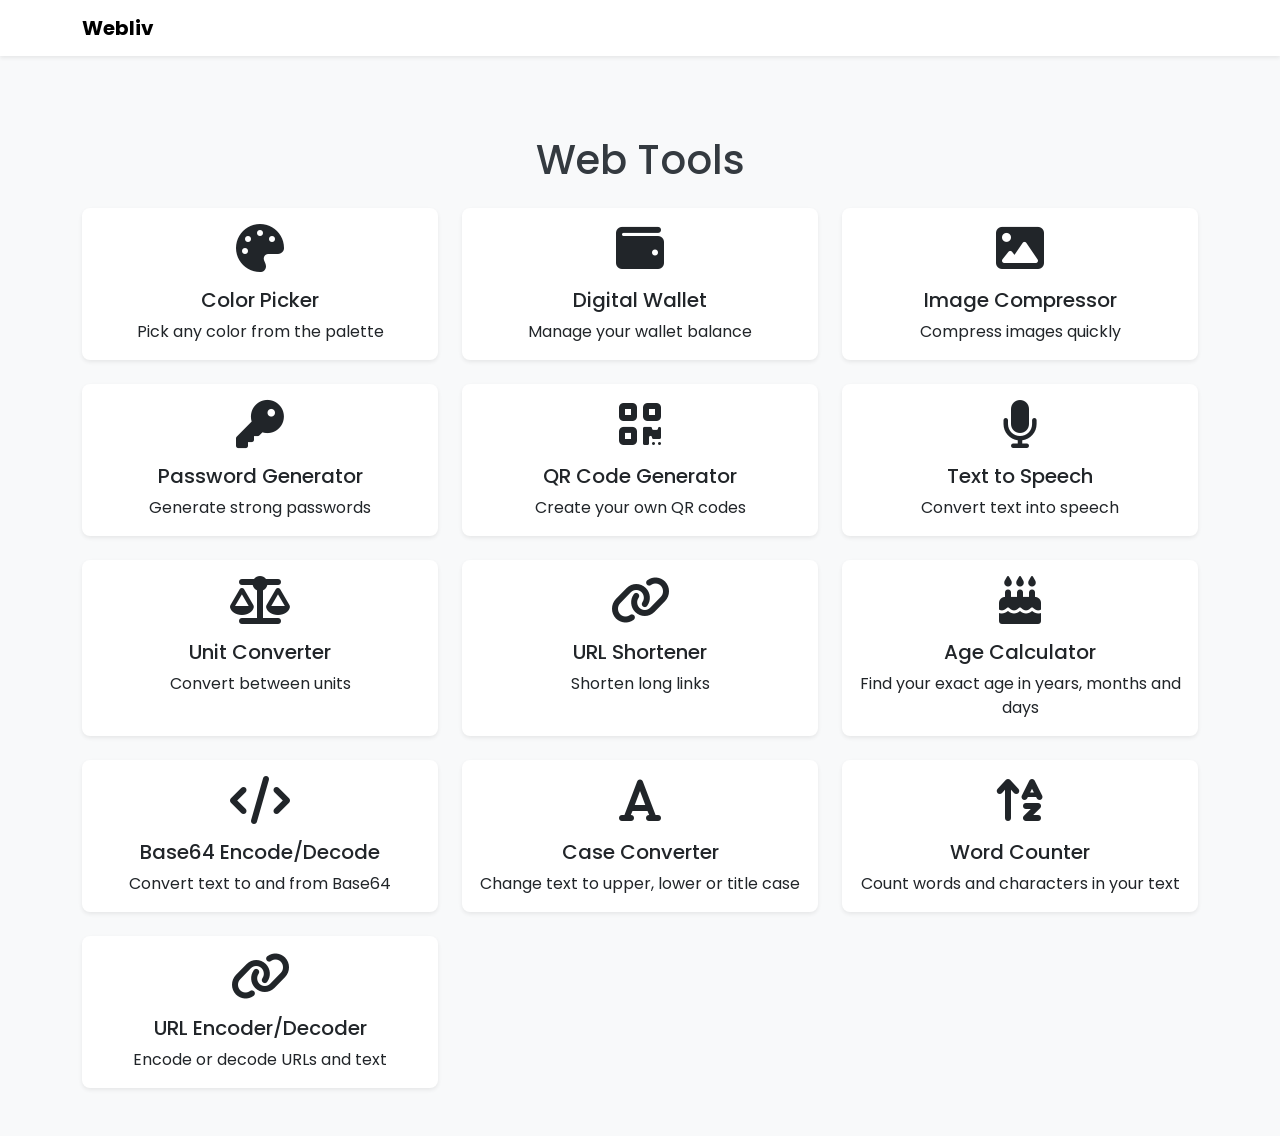
<file: index.html>
<!DOCTYPE html>
<html lang="en">
<head>
  <meta charset="UTF-8">
  <meta name="viewport" content="width=device-width, initial-scale=1.0">
  <title>Webliv</title>
  <link href="https://cdn.jsdelivr.net/npm/bootstrap@5.3.1/dist/css/bootstrap.min.css" rel="stylesheet">
  <link rel="stylesheet" href="https://cdnjs.cloudflare.com/ajax/libs/font-awesome/6.5.0/css/all.min.css">
  <link rel="stylesheet" href="style.css">
</head>
<body>
  <nav class="navbar navbar-expand-lg navbar-light bg-white shadow-sm">
    <div class="container">
      <a class="navbar-brand fw-bold" href="#">Webliv</a>
    </div>
  </nav>
  <div class="container py-5">
    <h1 class="mb-4 text-center">Web Tools</h1>
    <div class="row row-cols-1 row-cols-md-2 row-cols-lg-3 g-4">
      <!-- Card for Color Picker -->
      <div class="col">
        <a href="color-picker.html" class="text-decoration-none text-dark">
          <div class="card h-100">
            <div class="card-body text-center">
              <i class="fa-solid fa-palette fa-3x mb-3"></i>
              <h5 class="card-title">Color Picker</h5>
              <p class="card-text">Pick any color from the palette</p>
            </div>
          </div>
        </a>
      </div>
      <!-- Card for Digital Wallet -->
      <div class="col">
        <a href="digital-wallet.html" class="text-decoration-none text-dark">
          <div class="card h-100">
            <div class="card-body text-center">
              <i class="fa-solid fa-wallet fa-3x mb-3"></i>
              <h5 class="card-title">Digital Wallet</h5>
              <p class="card-text">Manage your wallet balance</p>
            </div>
          </div>
        </a>
      </div>
      <!-- Card for Image Compressor -->
      <div class="col">
        <a href="image-compressor.html" class="text-decoration-none text-dark">
          <div class="card h-100">
            <div class="card-body text-center">
              <i class="fa-solid fa-image fa-3x mb-3"></i>
              <h5 class="card-title">Image Compressor</h5>
              <p class="card-text">Compress images quickly</p>
            </div>
          </div>
        </a>
      </div>
      <!-- Card for Password Generator -->
      <div class="col">
        <a href="password-generator.html" class="text-decoration-none text-dark">
          <div class="card h-100">
            <div class="card-body text-center">
              <i class="fa-solid fa-key fa-3x mb-3"></i>
              <h5 class="card-title">Password Generator</h5>
              <p class="card-text">Generate strong passwords</p>
            </div>
          </div>
        </a>
      </div>
      <!-- Card for QR Code Generator -->
      <div class="col">
        <a href="qr-code-generator.html" class="text-decoration-none text-dark">
          <div class="card h-100">
            <div class="card-body text-center">
              <i class="fa-solid fa-qrcode fa-3x mb-3"></i>
              <h5 class="card-title">QR Code Generator</h5>
              <p class="card-text">Create your own QR codes</p>
            </div>
          </div>
        </a>
      </div>
      <!-- Card for Text to Speech -->
      <div class="col">
        <a href="text-to-speech.html" class="text-decoration-none text-dark">
          <div class="card h-100">
            <div class="card-body text-center">
              <i class="fa-solid fa-microphone fa-3x mb-3"></i>
              <h5 class="card-title">Text to Speech</h5>
              <p class="card-text">Convert text into speech</p>
            </div>
          </div>
        </a>
      </div>
      <!-- Card for Unit Converter -->
      <div class="col">
        <a href="unit-converter.html" class="text-decoration-none text-dark">
          <div class="card h-100">
            <div class="card-body text-center">
              <i class="fa-solid fa-balance-scale fa-3x mb-3"></i>
              <h5 class="card-title">Unit Converter</h5>
              <p class="card-text">Convert between units</p>
            </div>
          </div>
        </a>
      </div>
      <!-- Card for URL Shortener -->
      <div class="col">
        <a href="url-shortener.html" class="text-decoration-none text-dark">
          <div class="card h-100">
            <div class="card-body text-center">
              <i class="fa-solid fa-link fa-3x mb-3"></i>
              <h5 class="card-title">URL Shortener</h5>
              <p class="card-text">Shorten long links</p>
            </div>
          </div>
        </a>
      </div>
  
        <!-- Card for Age Calculator -->
    <div class="col">
      <a href="age-calculator.html" class="text-decoration-none text-dark">
        <div class="card h-100">
          <div class="card-body text-center">
            <i class="fa-solid fa-cake-candles fa-3x mb-3"></i>
            <h5 class="card-title">Age Calculator</h5>
            <p class="card-text">Find your exact age in years, months and days</p>
          </div>
        </div>
      </a>
    </div>
    <!-- Card for Base64 Encoder/Decoder -->
    <div class="col">
      <a href="base64.html" class="text-decoration-none text-dark">
        <div class="card h-100">
          <div class="card-body text-center">
            <i class="fa-solid fa-code fa-3x mb-3"></i>
            <h5 class="card-title">Base64 Encode/Decode</h5>
            <p class="card-text">Convert text to and from Base64</p>
          </div>
        </div>
      </a>
    </div>
    <!-- Card for Case Converter -->
    <div class="col">
      <a href="case-converter.html" class="text-decoration-none text-dark">
        <div class="card h-100">
          <div class="card-body text-center">
            <i class="fa-solid fa-font fa-3x mb-3"></i>
            <h5 class="card-title">Case Converter</h5>
            <p class="card-text">Change text to upper, lower or title case</p>
          </div>
        </div>
      </a>
    </div>
    <!-- Card for Word Counter -->
    <div class="col">
      <a href="word-counter.html" class="text-decoration-none text-dark">
        <div class="card h-100">
          <div class="card-body text-center">
            <i class="fa-solid fa-sort-alpha-up fa-3x mb-3"></i>
            <h5 class="card-title">Word Counter</h5>
            <p class="card-text">Count words and characters in your text</p>
          </div>
        </div>
      </a>
    </div>
    <!-- Card for URL Encoder/Decoder -->
    <div class="col">
      <a href="url-encoder.html" class="text-decoration-none text-dark">
        <div class="card h-100">
          <div class="card-body text-center">
            <i class="fa-solid fa-link fa-3x mb-3"></i>
            <h5 class="card-title">URL Encoder/Decoder</h5>
            <p class="card-text">Encode or decode URLs and text</p>
          </div>
        </div>
      </a>
    </div>
</div>
  </div>
  <script src="https://cdn.jsdelivr.net/npm/bootstrap@5.3.1/dist/js/bootstrap.bundle.min.js"></script>
</body>
</html>
</file>
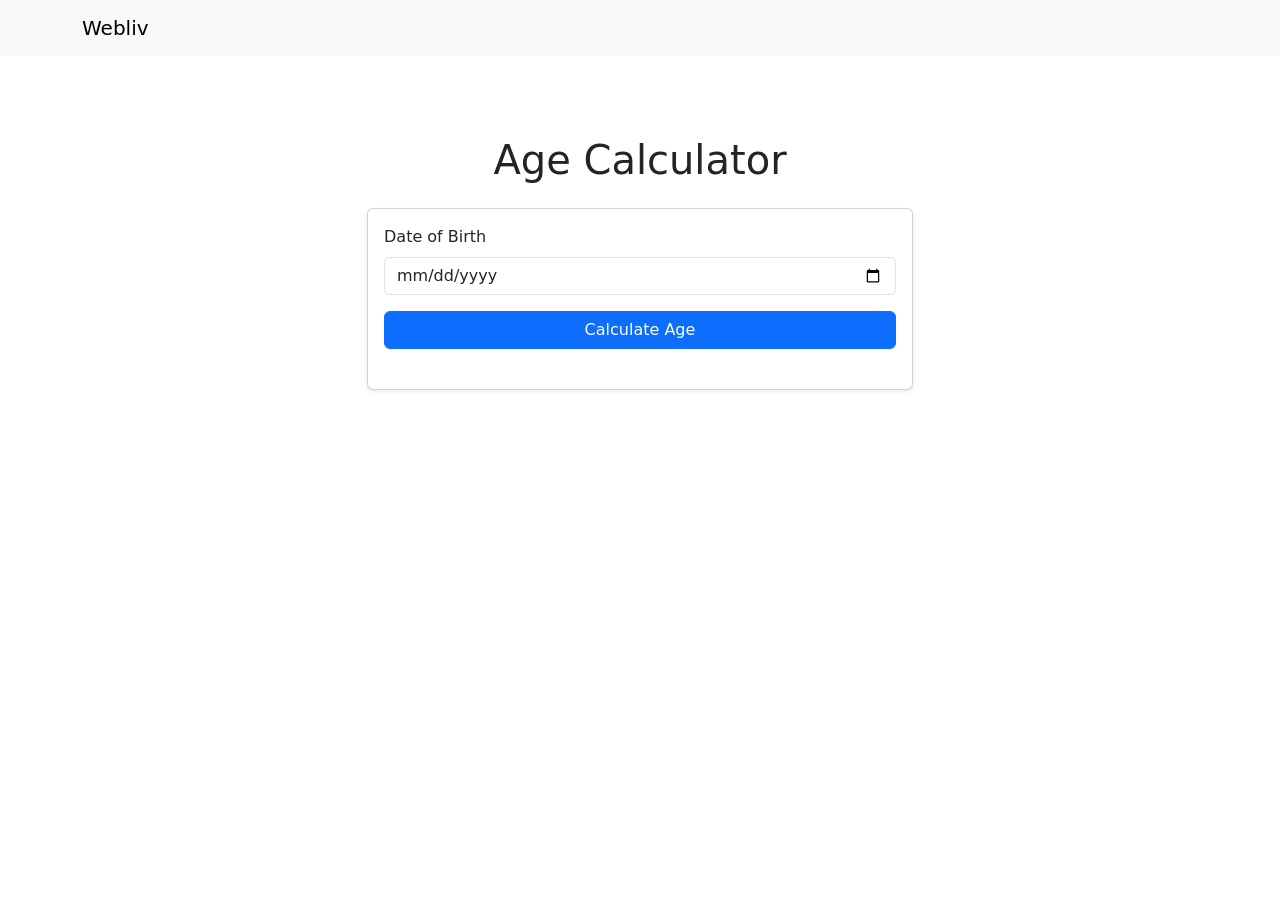
<file: age-calculator.html>
<!DOCTYPE html>
<html lang="en">
<head>
  <meta charset="UTF-8">
  <meta name="viewport" content="width=device-width, initial-scale=1.0">
  <title>Age Calculator</title>
  <link rel="stylesheet" href="style.css">
  <link href="https://cdn.jsdelivr.net/npm/bootstrap@5.3.1/dist/css/bootstrap.min.css" rel="stylesheet">
</head>
<body>
<nav class="navbar navbar-light bg-light">
  <div class="container">
    <a class="navbar-brand" href="index.html">Webliv</a>
  </div>
</nav>
<div class="container py-5">
  <h1 class="text-center mb-4">Age Calculator</h1>
  <div class="row justify-content-center">
    <div class="col-md-6">
      <div class="card shadow-sm">
        <div class="card-body">
          <form id="ageForm">
            <div class="mb-3">
              <label for="birthDate" class="form-label">Date of Birth</label>
              <input type="date" class="form-control" id="birthDate" required>
            </div>
            <button type="submit" class="btn btn-primary w-100">Calculate Age</button>
          </form>
          <div id="ageResult" class="mt-4"></div>
        </div>
      </div>
    </div>
  </div>
</div>
<script src="https://cdn.jsdelivr.net/npm/bootstrap@5.3.1/dist/js/bootstrap.bundle.min.js"></script>
<script>
document.getElementById('ageForm').addEventListener('submit', function(e) {
  e.preventDefault();
  const birthDateValue = document.getElementById('birthDate').value;
  if (!birthDateValue) return;
  const birthDate = new Date(birthDateValue);
  const today = new Date();
  let years = today.getFullYear() - birthDate.getFullYear();
  let months = today.getMonth() - birthDate.getMonth();
  let days = today.getDate() - birthDate.getDate();
  if (days < 0) {
    months--;
    const prevMonth = new Date(today.getFullYear(), today.getMonth(), 0);
    days += prevMonth.getDate();
  }
  if (months < 0) {
    years--;
    months += 12;
  }
  document.getElementById('ageResult').innerHTML =
    '<p class="fw-bold">You are ' + years + ' years, ' + months + ' months and ' + days + ' days old.</p>';
});
</script>
</body>
</html>
</file>
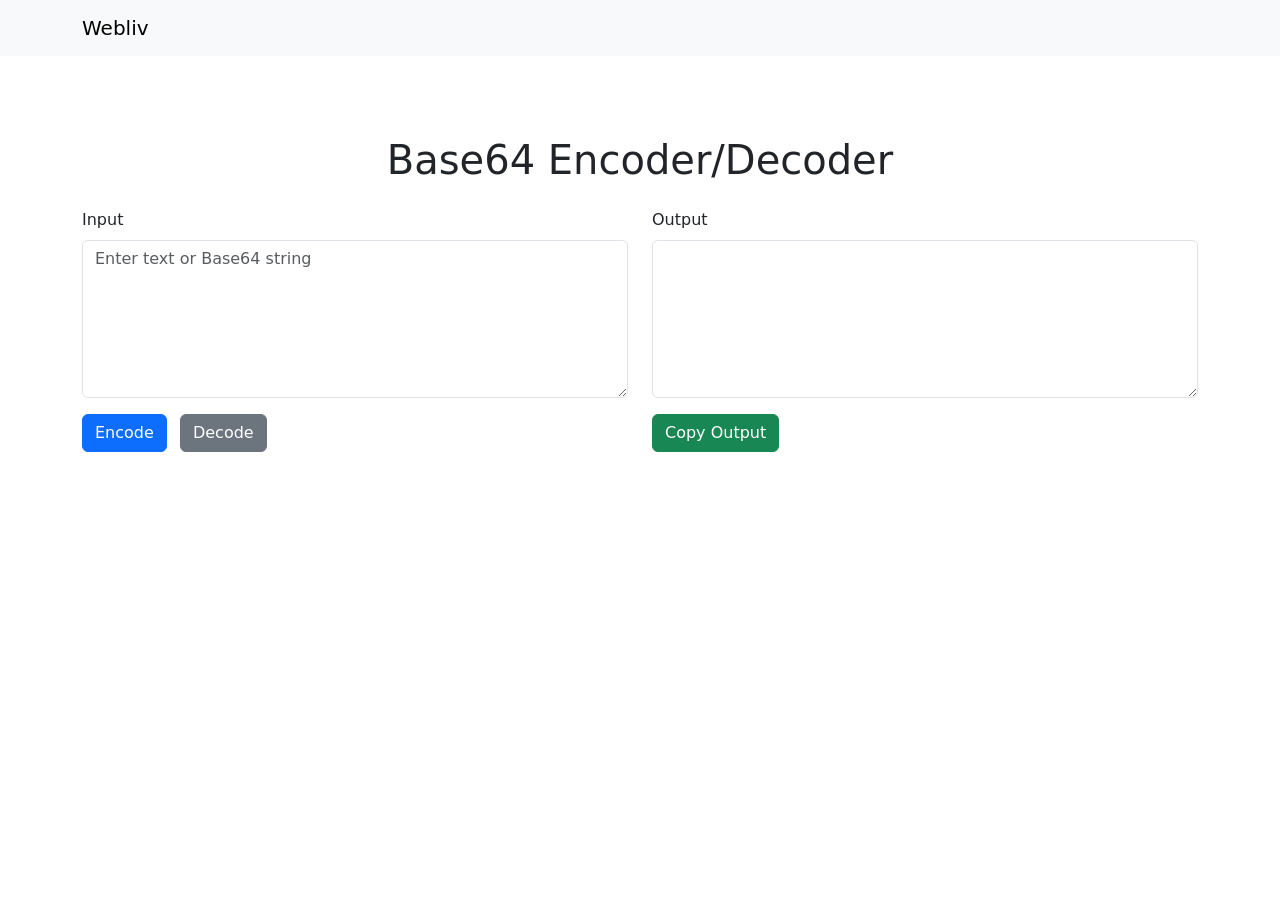
<file: base64.html>
<!DOCTYPE html>
<html lang="en">
<head>
  <meta charset="UTF-8">
  <meta name="viewport" content="width=device-width, initial-scale=1.0">
  <title>Base64 Encoder & Decoder</title>
  <link rel="stylesheet" href="style.css">
  <link href="https://cdn.jsdelivr.net/npm/bootstrap@5.3.1/dist/css/bootstrap.min.css" rel="stylesheet">
</head>
<body>
<nav class="navbar navbar-light bg-light">
  <div class="container">
    <a class="navbar-brand" href="index.html">Webliv</a>
  </div>
</nav>
<div class="container py-5">
  <h1 class="text-center mb-4">Base64 Encoder/Decoder</h1>
  <div class="row">
    <div class="col-md-6 mb-4">
      <div class="mb-3">
        <label for="textInput" class="form-label">Input</label>
        <textarea class="form-control" id="textInput" rows="6" placeholder="Enter text or Base64 string"></textarea>
      </div>
      <button id="encodeBtn" class="btn btn-primary me-2">Encode</button>
      <button id="decodeBtn" class="btn btn-secondary">Decode</button>
    </div>
    <div class="col-md-6">
      <div class="mb-3">
        <label for="output" class="form-label">Output</label>
        <textarea class="form-control" id="output" rows="6" readonly></textarea>
      </div>
      <button id="copyBtn" class="btn btn-success">Copy Output</button>
    </div>
  </div>
</div>
<script src="https://cdn.jsdelivr.net/npm/bootstrap@5.3.1/dist/js/bootstrap.bundle.min.js"></script>
<script>
const textInput = document.getElementById('textInput');
const output = document.getElementById('output');
document.getElementById('encodeBtn').addEventListener('click', () => {
  try {
    output.value = btoa(textInput.value);
  } catch (err) {
    output.value = 'Error encoding input.';
  }
});
document.getElementById('decodeBtn').addEventListener('click', () => {
  try {
    output.value = atob(textInput.value);
  } catch (err) {
    output.value = 'Error decoding input.';
  }
});
document.getElementById('copyBtn').addEventListener('click', () => {
  if (output.value) {
    navigator.clipboard.writeText(output.value);
    const btn = document.getElementById('copyBtn');
    const original = btn.innerText;
    btn.innerText = 'Copied!';
    setTimeout(() => btn.innerText = original, 1500);
  }
});
</script>
</body>
</html>
</file>
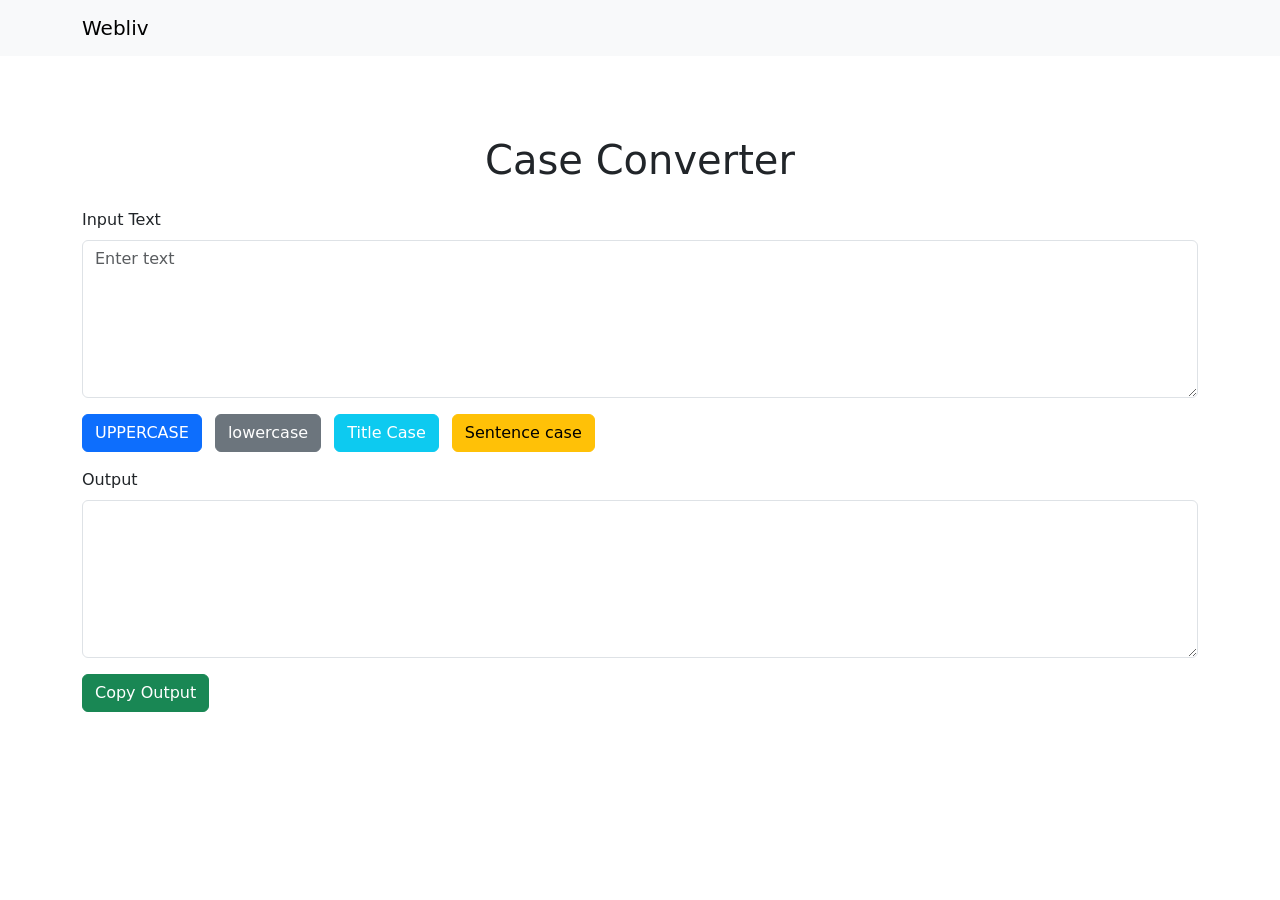
<file: case-converter.html>
<!DOCTYPE html>
<html lang="en">
<head>
  <meta charset="UTF-8">
  <meta name="viewport" content="width=device-width, initial-scale=1.0">
  <title>Case Converter</title>
  <link rel="stylesheet" href="style.css">
  <link href="https://cdn.jsdelivr.net/npm/bootstrap@5.3.1/dist/css/bootstrap.min.css" rel="stylesheet">
</head>
<body>
<nav class="navbar navbar-light bg-light">
  <div class="container">
    <a class="navbar-brand" href="index.html">Webliv</a>
  </div>
</nav>
<div class="container py-5">
  <h1 class="text-center mb-4">Case Converter</h1>
  <div class="mb-3">
    <label for="caseInput" class="form-label">Input Text</label>
    <textarea id="caseInput" class="form-control" rows="6" placeholder="Enter text"></textarea>
  </div>
  <div class="mb-3">
    <button id="upperBtn" class="btn btn-primary me-2">UPPERCASE</button>
    <button id="lowerBtn" class="btn btn-secondary me-2">lowercase</button>
    <button id="titleBtn" class="btn btn-info me-2 text-white">Title Case</button>
    <button id="sentenceBtn" class="btn btn-warning">Sentence case</button>
  </div>
  <div class="mb-3">
    <label for="caseOutput" class="form-label">Output</label>
    <textarea id="caseOutput" class="form-control" rows="6" readonly></textarea>
  </div>
  <button id="copyCaseBtn" class="btn btn-success">Copy Output</button>
</div>
<script src="https://cdn.jsdelivr.net/npm/bootstrap@5.3.1/dist/js/bootstrap.bundle.min.js"></script>
<script>
const caseInput = document.getElementById('caseInput');
const caseOutput = document.getElementById('caseOutput');
document.getElementById('upperBtn').addEventListener('click', () => {
  caseOutput.value = caseInput.value.toUpperCase();
});
document.getElementById('lowerBtn').addEventListener('click', () => {
  caseOutput.value = caseInput.value.toLowerCase();
});
function toTitleCase(str) {
  return str
    .toLowerCase()
    .split(' ')
    .map(word => word.charAt(0).toUpperCase() + word.slice(1))
    .join(' ');
}
document.getElementById('titleBtn').addEventListener('click', () => {
  caseOutput.value = toTitleCase(caseInput.value);
});
function toSentenceCase(str) {
  const lower = str.toLowerCase();
  return lower.replace(/(^\s*\w|[\.\!\?]\s*\w)/g, c => c.toUpperCase());
}
document.getElementById('sentenceBtn').addEventListener('click', () => {
  caseOutput.value = toSentenceCase(caseInput.value);
});
document.getElementById('copyCaseBtn').addEventListener('click', () => {
  if (caseOutput.value) {
    navigator.clipboard.writeText(caseOutput.value);
    const btn = document.getElementById('copyCaseBtn');
    const original = btn.innerText;
    btn.innerText = 'Copied!';
    setTimeout(() => btn.innerText = original, 1500);
  }
});
</script>
</body>
</html>
</file>
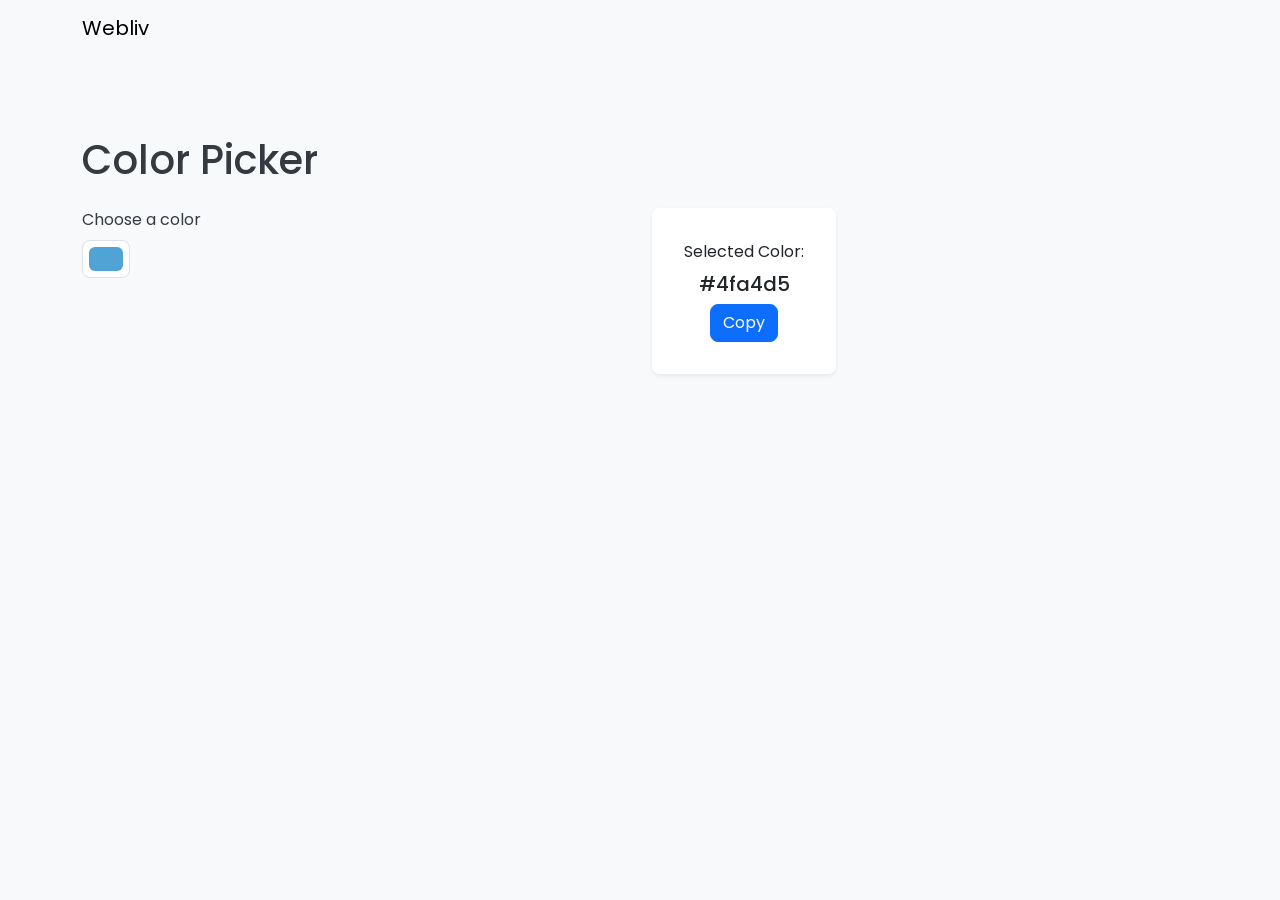
<file: color-picker.html>
<!DOCTYPE html>
<html lang="en">
<head>
  <meta charset="UTF-8">
  <title>Color Picker - Webliv</title>
  <meta name="viewport" content="width=device-width, initial-scale=1">
  <link href="https://cdn.jsdelivr.net/npm/bootstrap@5.3.1/dist/css/bootstrap.min.css" rel="stylesheet">
  <link rel="stylesheet" href="style.css">
</head>
<body>
  <nav class="navbar navbar-expand-lg navbar-light bg-light">
    <div class="container">
      <a class="navbar-brand" href="index.html">Webliv</a>
    </div>
  </nav>

  <main class="container py-5">
    <h1 class="mb-4">Color Picker</h1>
    <div class="row">
      <div class="col-md-6">
        <label for="colorInput" class="form-label">Choose a color</label>
        <input type="color" class="form-control form-control-color" id="colorInput" value="#4fa4d5" title="Choose your color">
      </div>
      <div class="col-md-6 d-flex align-items-center">
        <div class="card p-3 shadow-sm">
          <div class="card-body text-center">
            <p class="mb-2">Selected Color:</p>
            <h5 class="card-title" id="colorValue">#4fa4d5</h5>
            <button class="btn btn-primary" id="copyButton">Copy</button>
          </div>
        </div>
      </div>
    </div>
  </main>

  <script>
    const colorInput = document.getElementById('colorInput');
    const colorValue = document.getElementById('colorValue');
    const copyButton = document.getElementById('copyButton');
    function updateColor() {
      const val = colorInput.value;
      colorValue.textContent = val;
    }
    colorInput.addEventListener('input', updateColor);
    copyButton.addEventListener('click', () => {
      navigator.clipboard.writeText(colorValue.textContent);
      copyButton.textContent = 'Copied!';
      setTimeout(() => copyButton.textContent = 'Copy', 1000);
    });
    updateColor();
  </script>
  <script src="https://cdn.jsdelivr.net/npm/bootstrap@5.3.1/dist/js/bootstrap.bundle.min.js"></script>
</body>
</html>
</file>
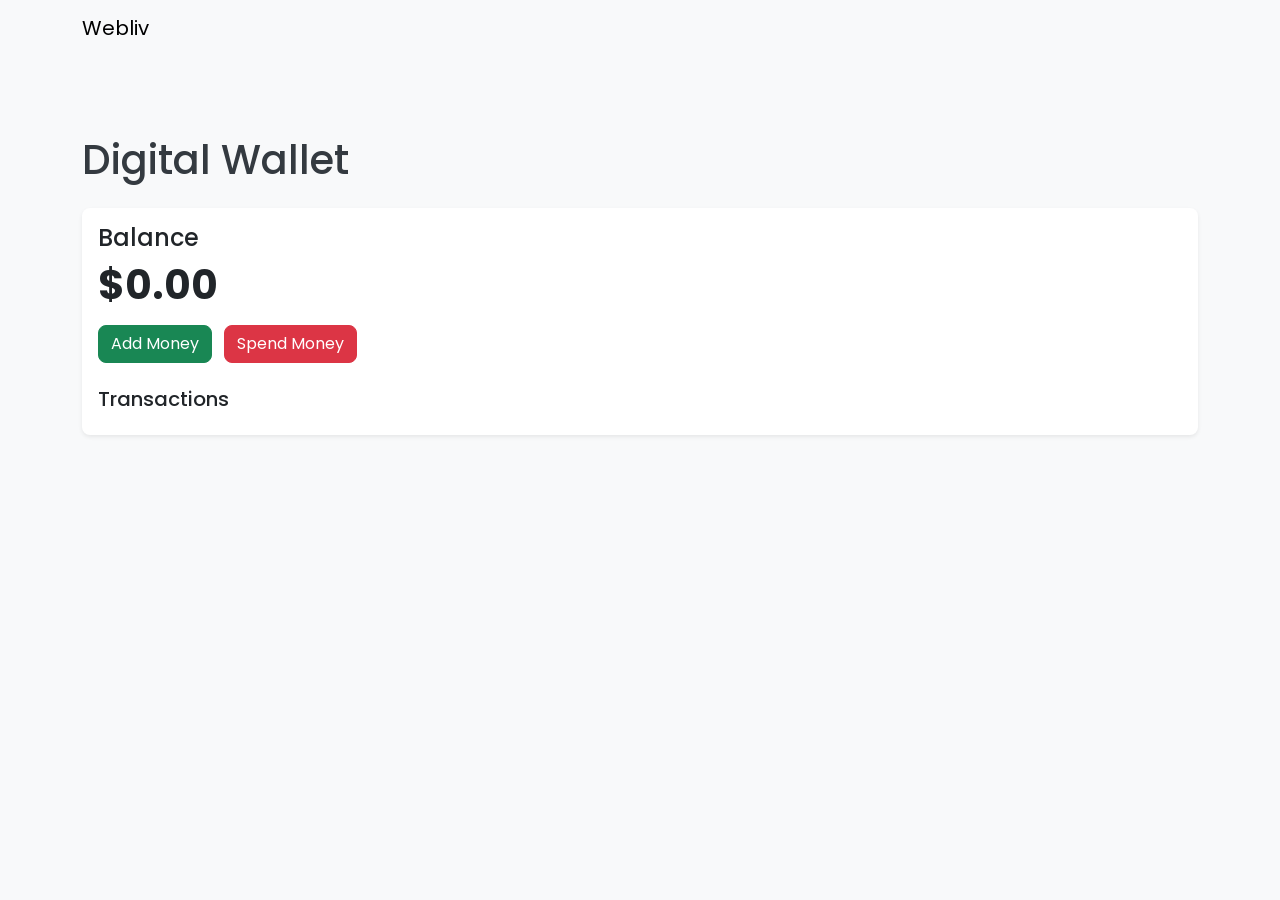
<file: digital-wallet.html>
<!<!DOCTYPE html>
<html lang="en">
<head>
  <meta charset="UTF-8">
  <title>Digital Wallet - Webliv</title>
  <meta name="viewport" content="width=device-width, initial-scale=1">
  <link href="https://cdn.jsdelivr.net/npm/bootstrap@5.3.1/dist/css/bootstrap.min.css" rel="stylesheet">
  <link rel="stylesheet" href="style.css">
</head>
<body>
  <nav class="navbar navbar-expand-lg navbar-light bg-light">
    <div class="container">
      <a class="navbar-brand" href="index.html">Webliv</a>
    </div>
  </nav>
  <main class="container py-5">
    <h1 class="mb-4">Digital Wallet</h1>
    <div class="card shadow-sm">
      <div class="card-body">
   
   <h4  class="card-title">Balance</h4>
        <p class="display-6 fw-bold">$<span id="balance">0.00</span></p>
        <div class="mb-3">
          <button class="btn btn-success me-2" onclick="addMoney()">Add Money</button>
          <button class="btn btn-danger" onclick="removeMoney()">Spend Money</button>
        </div>
        <h5 class="mt-4">Transactions</h5>
        <ul class="list-group" id="transactions"></ul>
      </div>
    </div>
  </main>
  <script>
    let balance = 0;
    let transactions = [];
    function updateUI() {
      document.getElementById('balance').textContent = balance.toFixed(2);
      const list = document.getElementById('transactions');
      list.innerHTML = transactions.map(t => '<li class="list-group-item">' + t + '</li>').join('');
    }
    function addMoney() {
      const amount = parseFloat(prompt('Enter amount to add:'));
      if (!isNaN(amount) && amount > 0) {
        balance += amount;
        transactions.unshift('+$' + amount.toFixed(2));
        updateUI();
      }
    }
    function removeMoney() {
      const amount = parseFloat(prompt('Enter amount to spend:'));
      if (!isNaN(amount) && amount > 0 && amount <= balance) {
        balance -= amount;
        transactions.unshift('-$' + amount.toFixed(2));
        updateUI();
      }
    }
   
    function resetBalance() {
  balance = 0;
  transactions = [];
  updateUI();
}
updateUI();
  </script>
  <script src="https://cdn.jsdelivr.net/npm/bootstrap@5.3.1/dist/js/bootstrap.bundle.min.js"></script>
</body>
</html>
</file>
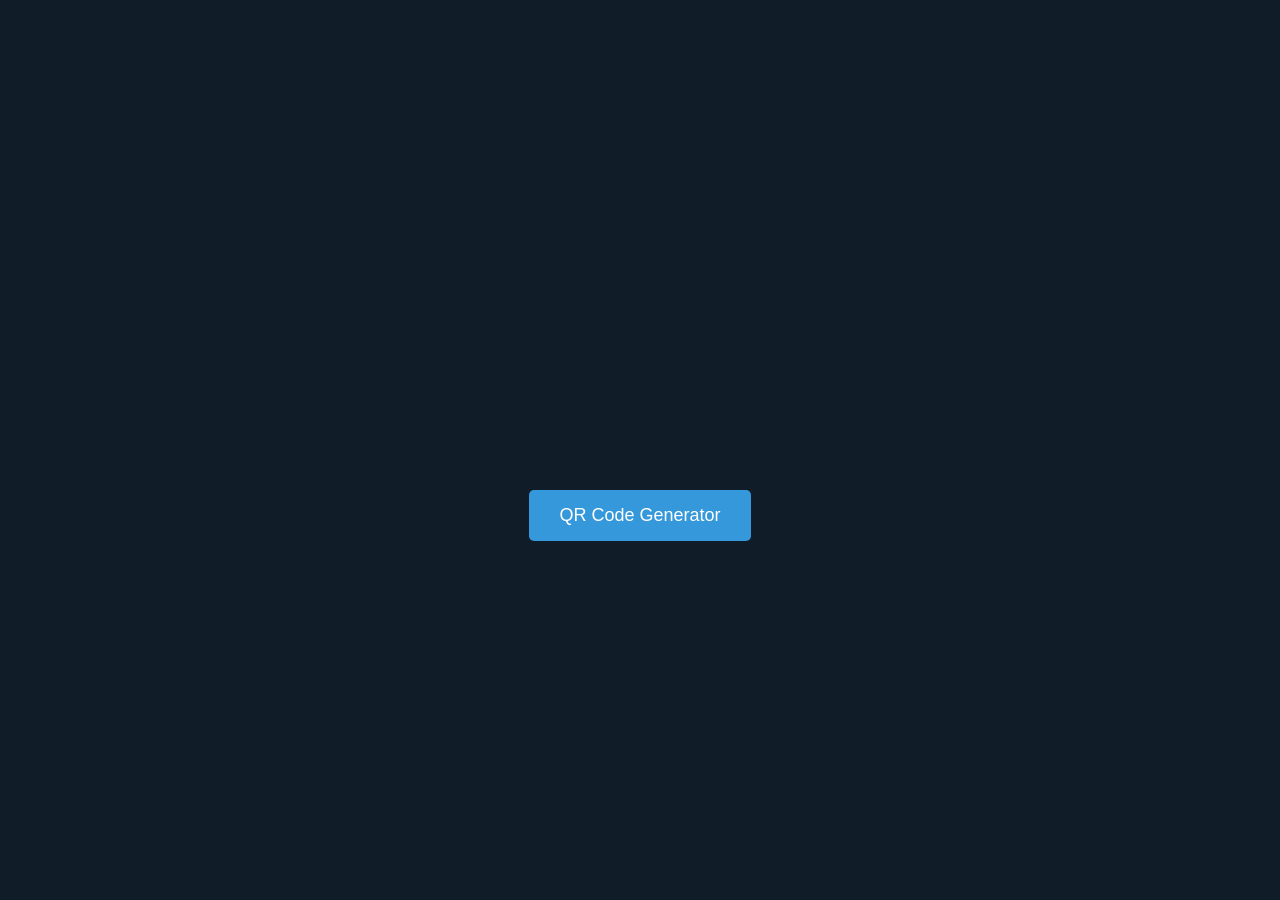
<file: Home Page.html>
<!DOCTYPE html>
<html lang="en">
<head>
  <meta charset="UTF-8">
  <meta name="viewport" content="width=device-width, initial-scale=1.0">
  <title>Home | QR Tools</title>
  <style>
    body {
      margin: 0;
      padding: 0;
      background-color: #101c27;
      font-family: 'Poppins', sans-serif;
      color: #fff;
      display: flex;
      justify-content: center;
      align-items: center;
      height: 100vh;
      flex-direction: column;
    }
    .logo {
      width: 100px;
      height: 100px;
      background: url('https://cdn-icons-png.flaticon.com/512/833/833472.png') no-repeat center center;
      background-size: contain;
      margin-bottom: 30px;
    }
    .button {
      padding: 15px 30px;
      background-color: #3498db;
      border: none;
      border-radius: 5px;
      color: #fff;
      font-size: 18px;
      cursor: pointer;
      transition: background 0.3s ease;
    }
    .button:hover {
      background-color: #2980b9;
    }
  </style>
</head>
<body>
  <div class="logo"></div>
  <button class="button" onclick="window.location.href='QR Code Genaretor.html'">QR Code Generator</button>
</body>
</html>
</file>
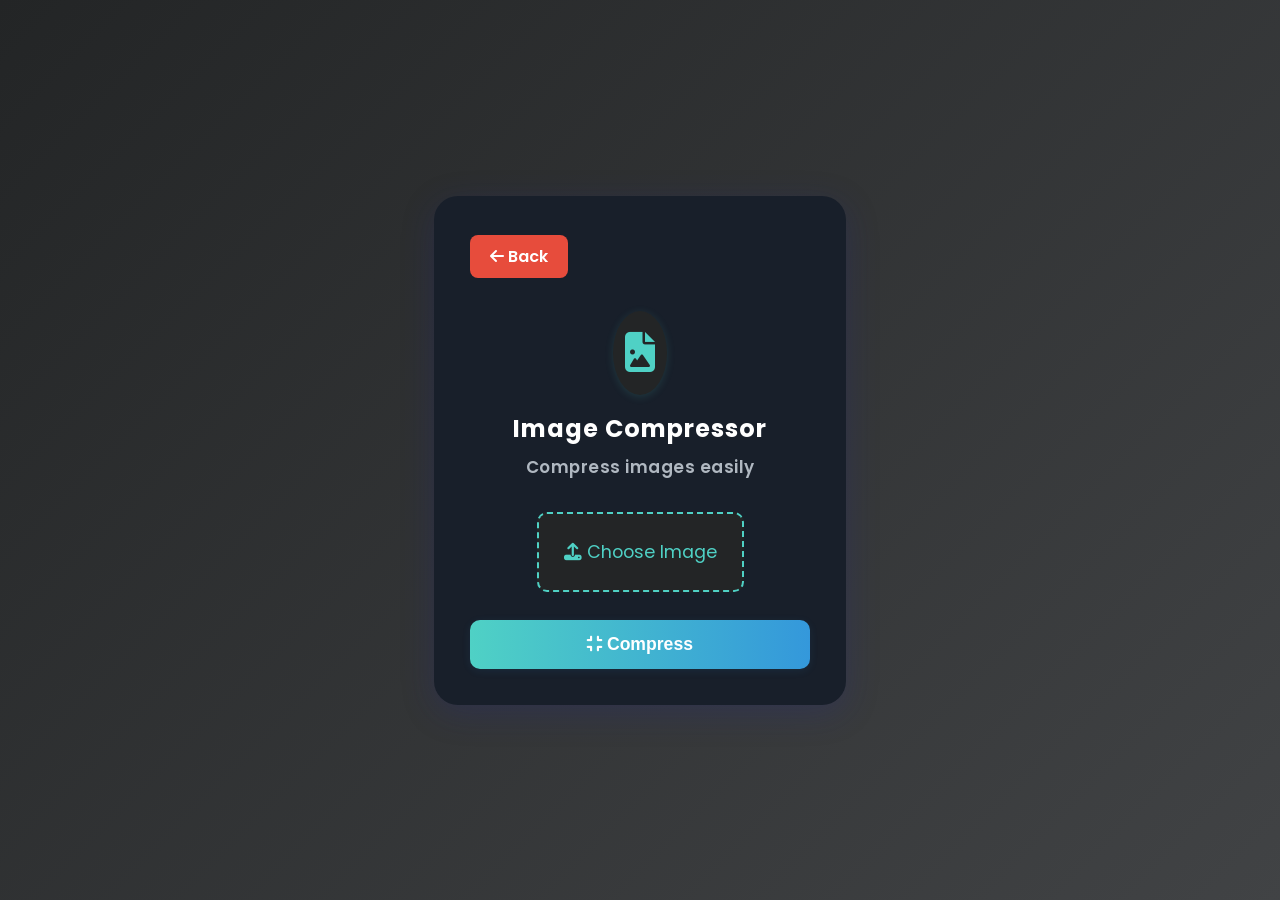
<file: image-compressor.html>
<!DOCTYPE html>
<html lang="en">
<head>
  <meta charset="UTF-8" />
  <meta name="viewport" content="width=device-width, initial-scale=1.0"/>
  <title>WebLiv | Image Compressor</title>
  <link rel="stylesheet" href="https://cdnjs.cloudflare.com/ajax/libs/font-awesome/6.5.0/css/all.min.css">
  <link href="https://fonts.googleapis.com/css2?family=Poppins:wght@600;700&display=swap" rel="stylesheet">
  <style>
    body {
      margin: 0;
      padding: 0;
      background: linear-gradient(135deg, #232526 0%, #414345 100%);
      min-height: 100vh;
      font-family: 'Poppins', sans-serif;
      display: flex;
      justify-content: center;
      align-items: center;
    }
    .container {
      background: #181f2a;
      border-radius: 24px;
      box-shadow: 0 8px 32px 0 rgba(31, 38, 135, 0.25);
      padding: 48px 36px 36px 36px;
      display: flex;
      flex-direction: column;
      align-items: center;
      min-width: 340px;
      max-width: 95vw;
      gap: 32px;
    }
    .logo {
      display: flex;
      flex-direction: column;
      align-items: center;
      gap: 8px;
    }
    .logo-icon {
      font-size: 40px;
      color: #4fd1c5;
      background: #232526;
      border-radius: 50%;
      padding: 12px;
      box-shadow: 0 2px 8px rgba(79, 209, 197, 0.15);
    }
    .title {
      font-size: 1.5rem;
      font-weight: 700;
      color: #fff;
      letter-spacing: 1px;
      margin-top: 8px;
      margin-bottom: 0;
    }
    .subtitle {
      font-size: 1.05rem;
      color: #b0b8c1;
      margin-bottom: 0;
      margin-top: 0;
      font-weight: 600;
      letter-spacing: 0.5px;
    }
    .back-button {
      align-self: flex-start;
      margin-bottom: 10px;
    }
    .back-button a {
      text-decoration: none;
      background: #e74c3c;
      color: #fff;
      padding: 10px 20px;
      border-radius: 8px;
      font-size: 1rem;
      font-weight: 600;
      transition: background 0.3s;
    }
    .back-button a:hover {
      background: #c0392b;
    }
    .compress-section {
      width: 100%;
      display: flex;
      flex-direction: column;
      gap: 18px;
      align-items: center;
    }
    .custom-upload {
      display: block;
      padding: 25px;
      border: 2px dashed #4fd1c5;
      border-radius: 10px;
      cursor: pointer;
      color: #4fd1c5;
      background: #232526;
      font-size: 1.1rem;
      margin-bottom: 10px;
      transition: border 0.2s, color 0.2s;
    }
    .custom-upload:hover {
      border: 2px solid #3498db;
      color: #3498db;
    }
    input[type="file"] {
      display: none;
    }
    .compress-section button {
      width: 100%;
      padding: 14px 0;
      background: linear-gradient(90deg, #4fd1c5 0%, #3498db 100%);
      border: none;
      border-radius: 10px;
      color: #fff;
      font-size: 1.1rem;
      font-weight: 600;
      cursor: pointer;
      box-shadow: 0 2px 8px rgba(52, 152, 219, 0.10);
      transition: transform 0.13s, box-shadow 0.13s, background 0.25s;
      outline: none;
    }
    .compress-section button:hover, .compress-section button:focus {
      background: linear-gradient(90deg, #3498db 0%, #4fd1c5 100%);
      transform: translateY(-2px) scale(1.03);
      box-shadow: 0 6px 24px rgba(52, 152, 219, 0.18);
    }
    .result-section {
      margin-top: 18px;
      background: #232526;
      border-radius: 12px;
      padding: 18px;
      display: flex;
      flex-direction: column;
      align-items: center;
      gap: 10px;
      color: #fff;
    }
    @media (max-width: 500px) {
      .container {
        padding: 24px 8px 18px 8px;
        min-width: unset;
      }
      .title {
        font-size: 1.1rem;
      }
      .compress-section button {
        font-size: 1rem;
        padding: 11px 0;
      }
    }
  </style>
</head>
<body>
  <div class="container">
    <div class="back-button"><a href="index.html"><i class="fas fa-arrow-left"></i> Back</a></div>
    <div class="logo">
      <span class="logo-icon"><i class="fas fa-file-image"></i></span>
      <h1 class="title">Image Compressor</h1>
      <p class="subtitle">Compress images easily</p>
    </div>
    <form class="compress-section" id="compressForm" autocomplete="off">
      <label class="custom-upload" for="imageInput"><i class="fas fa-upload"></i> Choose Image</label>
      <input type="file" id="imageInput" accept="image/*" required />
      <button type="submit"><i class="fas fa-compress"></i> Compress</button>
    </form>
    <div id="resultSection" class="result-section" style="display:none;"></div>
  </div>
  <script>
    const compressForm = document.getElementById('compressForm');
    const imageInput = document.getElementById('imageInput');
    const resultSection = document.getElementById('resultSection');
    compressForm.addEventListener('submit', function(e) {
      e.preventDefault();
      const file = imageInput.files[0];
      if (!file) return;
      const reader = new FileReader();
      reader.onload = function(event) {
        const img = new Image();
        img.onload = function() {
          const canvas = document.createElement('canvas');
          const ctx = canvas.getContext('2d');
          const maxW = 600;
          const scale = Math.min(1, maxW / img.width);
          canvas.width = img.width * scale;
          canvas.height = img.height * scale;
          ctx.drawImage(img, 0, 0, canvas.width, canvas.height);
          canvas.toBlob(function(blob) {
            const url = URL.createObjectURL(blob);
            resultSection.style.display = 'flex';
            resultSection.innerHTML = `<img src='${url}' style='max-width:100%;border-radius:8px;'/><a href='${url}' download='compressed.png' style='color:#4fd1c5;margin-top:8px;'>Download Compressed Image</a>`;
          }, 'image/png', 0.6);
        };
        img.src = event.target.result;
      };
      reader.readAsDataURL(file);
    });
    document.querySelector('.custom-upload').onclick = () => imageInput.click();
  </script>
</body>
</html>
</file>
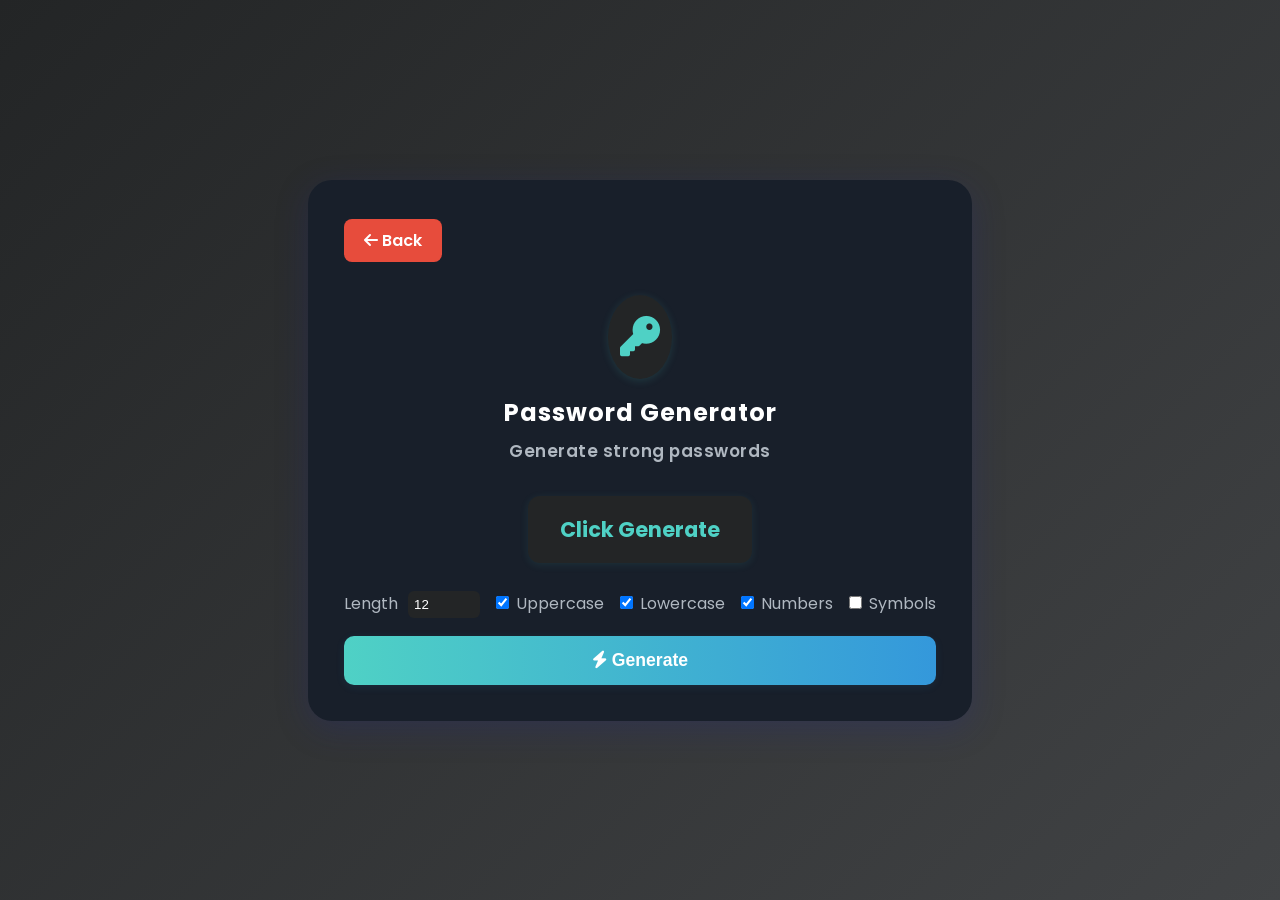
<file: password-generator.html>
<!DOCTYPE html>
<html lang="en">
<head>
  <meta charset="UTF-8">
  <meta name="viewport" content="width=device-width, initial-scale=1.0">
  <title>WebLiv | Password Generator</title>
  <link rel="stylesheet" href="https://cdnjs.cloudflare.com/ajax/libs/font-awesome/6.5.0/css/all.min.css">
  <link href="https://fonts.googleapis.com/css2?family=Poppins:wght@600;700&display=swap" rel="stylesheet">
  <style>
    body { margin: 0; padding: 0; background: linear-gradient(135deg, #232526 0%, #414345 100%); min-height: 100vh; font-family: 'Poppins', sans-serif; display: flex; justify-content: center; align-items: center; }
    .container { background: #181f2a; border-radius: 24px; box-shadow: 0 8px 32px 0 rgba(31, 38, 135, 0.25); padding: 48px 36px 36px 36px; display: flex; flex-direction: column; align-items: center; min-width: 340px; max-width: 95vw; gap: 32px; }
    .logo { display: flex; flex-direction: column; align-items: center; gap: 8px; }
    .logo-icon { font-size: 40px; color: #4fd1c5; background: #232526; border-radius: 50%; padding: 12px; box-shadow: 0 2px 8px rgba(79, 209, 197, 0.15); }
    .title { font-size: 1.5rem; font-weight: 700; color: #fff; letter-spacing: 1px; margin-top: 8px; margin-bottom: 0; }
    .subtitle { font-size: 1.05rem; color: #b0b8c1; margin-bottom: 0; margin-top: 0; font-weight: 600; letter-spacing: 0.5px; }
    .back-button { align-self: flex-start; margin-bottom: 10px; }
    .back-button a { text-decoration: none; background: #e74c3c; color: #fff; padding: 10px 20px; border-radius: 8px; font-size: 1rem; font-weight: 600; transition: background 0.3s; }
    .back-button a:hover { background: #c0392b; }
    .pw-section { width: 100%; display: flex; flex-direction: column; gap: 18px; align-items: center; }
    .pw-output { background: #232526; color: #4fd1c5; border-radius: 12px; padding: 18px 32px; font-size: 1.3rem; font-weight: 700; margin-bottom: 10px; box-shadow: 0 2px 8px rgba(79, 209, 197, 0.10); word-break: break-all; }
    .pw-controls { display: flex; gap: 10px; flex-wrap: wrap; justify-content: center; }
    .pw-controls label { color: #b0b8c1; font-size: 1rem; }
    .pw-controls input[type='number'] { width: 60px; padding: 6px; border-radius: 6px; border: none; background: #232526; color: #fff; margin-left: 6px; }
    .pw-controls input[type='checkbox'] { margin-left: 6px; }
    .pw-section button { width: 100%; padding: 14px 0; background: linear-gradient(90deg, #4fd1c5 0%, #3498db 100%); border: none; border-radius: 10px; color: #fff; font-size: 1.1rem; font-weight: 600; cursor: pointer; box-shadow: 0 2px 8px rgba(52, 152, 219, 0.10); transition: transform 0.13s, box-shadow 0.13s, background 0.25s; outline: none; }
    .pw-section button:hover, .pw-section button:focus { background: linear-gradient(90deg, #3498db 0%, #4fd1c5 100%); transform: translateY(-2px) scale(1.03); box-shadow: 0 6px 24px rgba(52, 152, 219, 0.18); }
    @media (max-width: 500px) { .container { padding: 24px 8px 18px 8px; min-width: unset; } .title { font-size: 1.1rem; } .pw-section button { font-size: 1rem; padding: 11px 0; } }
  </style>
</head>
<body>
  <div class="container">
    <div class="back-button"><a href="index.html"><i class="fas fa-arrow-left"></i> Back</a></div>
    <div class="logo">
      <span class="logo-icon"><i class="fas fa-key"></i></span>
      <h1 class="title">Password Generator</h1>
      <p class="subtitle">Generate strong passwords</p>
    </div>
    <div class="pw-section">
      <div class="pw-output" id="pwOutput">Click Generate</div>
      <div class="pw-controls">
        <label>Length <input type="number" id="pwLength" min="6" max="32" value="12"></label>
        <label><input type="checkbox" id="pwUpper" checked> Uppercase</label>
        <label><input type="checkbox" id="pwLower" checked> Lowercase</label>
        <label><input type="checkbox" id="pwNumber" checked> Numbers</label>
        <label><input type="checkbox" id="pwSymbol"> Symbols</label>
      </div>
      <button onclick="generatePassword()"><i class="fas fa-bolt"></i> Generate</button>
    </div>
  </div>
  <script>
    function generatePassword() {
      const length = +document.getElementById('pwLength').value;
      const upper = document.getElementById('pwUpper').checked;
      const lower = document.getElementById('pwLower').checked;
      const number = document.getElementById('pwNumber').checked;
      const symbol = document.getElementById('pwSymbol').checked;
      let chars = '';
      if (upper) chars += 'ABCDEFGHIJKLMNOPQRSTUVWXYZ';
      if (lower) chars += 'abcdefghijklmnopqrstuvwxyz';
      if (number) chars += '0123456789';
      if (symbol) chars += '!@#$%^&*()_+-={}[]|:;<>,.?/';
      let pw = '';
      for (let i = 0; i < length; i++) {
        pw += chars.charAt(Math.floor(Math.random() * chars.length));
      }
      document.getElementById('pwOutput').textContent = pw || 'Select at least one option';
    }
  </script>
</body>
</html>
</file>
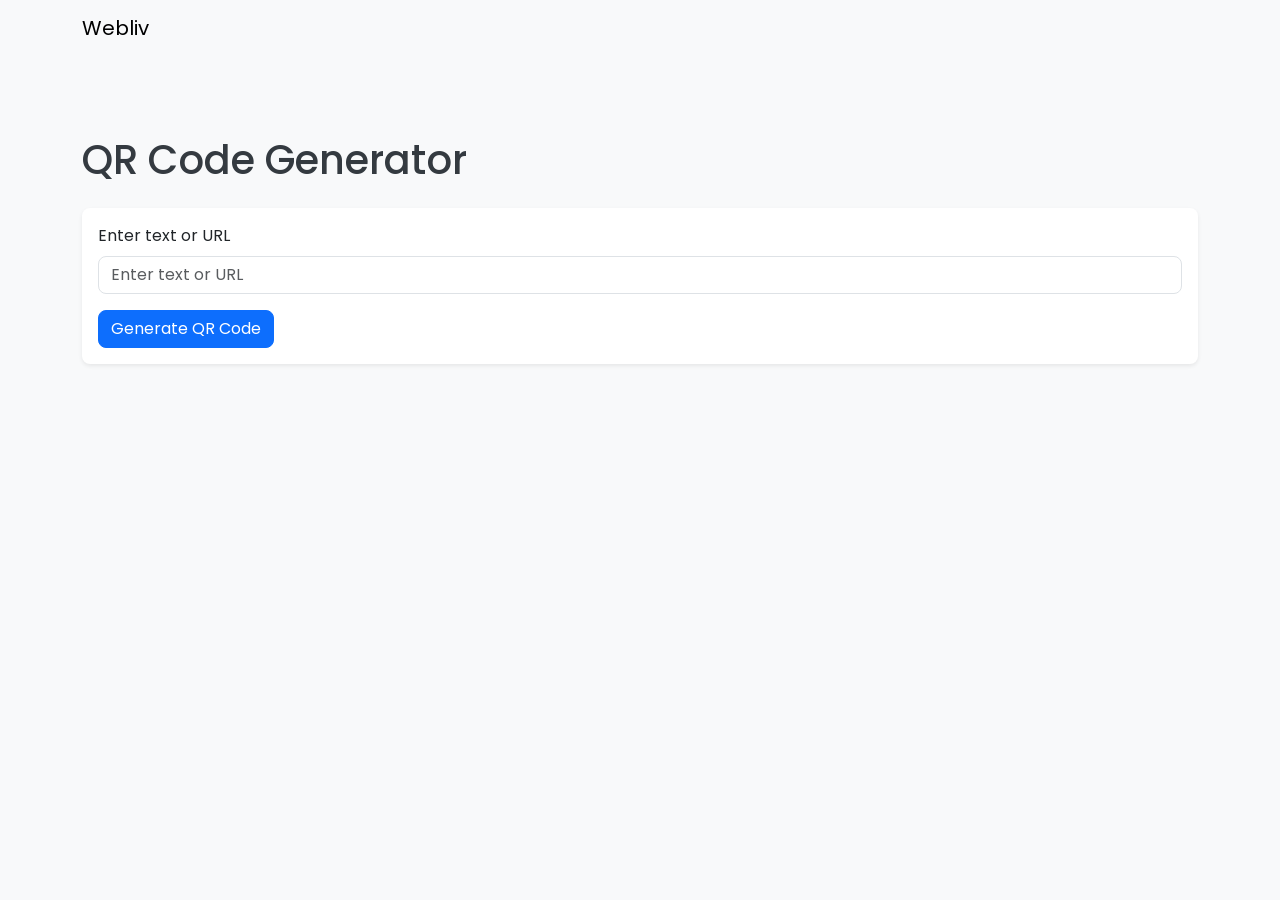
<file: qr-code-generator.html>
<!DOCTYPE html>
<html lang='en'>
<head>
  <meta charset='UTF-8' />
  <meta name='viewport' content='width=device-width, initial-scale=1.0'/>
  <title>Webliv | QR Code Generator</title>
  <link href='https://cdn.jsdelivr.net/npm/bootstrap@5.3.1/dist/css/bootstrap.min.css' rel='stylesheet'>
  <link rel='stylesheet' href='style.css'>
</head>
<body>
  <nav class='navbar navbar-expand-lg navbar-light bg-light'>
    <div class='container'>
      <a class='navbar-brand' href='index.html'>Webliv</a>
    </div>
  </nav>
  <main class='container py-5'>
    <h1 class='mb-4'>QR Code Generator</h1>
    <div class='card shadow-sm'>
      <div class='card-body'>
        <form id='qrForm' class='row g-3'>
          <div class='col-12'>
            <label for='qrText' class='form-label'>Enter text or URL</label>
            <input type='text' id='qrText' class='form-control' placeholder='Enter text or URL' required>
          </div>
          <div class='col-12'>
            <button type='submit' class='btn btn-primary'>Generate QR Code</button>
          </div>
        </form>
        <div id='qrResult' class='mt-4 d-none text-center'>
          <img id='qrImage' class='img-fluid border rounded mb-2' alt='QR Code'>
          <div id='qrData' class='mb-2'></div>
          <a id='downloadBtn' class='btn btn-success' href='#' download='qr-code.png'>Download</a>
        </div>
      </div>
    </div>
  </main>
  <script>
    const qrForm = document.getElementById('qrForm');
    const qrText = document.getElementById('qrText');
    const qrResult = document.getElementById('qrResult');
    const qrImage = document.getElementById('qrImage');
    const qrData = document.getElementById('qrData');
    const downloadBtn = document.getElementById('downloadBtn');

    qrForm.addEventListener('submit', function(e) {
      e.preventDefault();
      const text = qrText.value.trim();
      if (!text) return;
      const qrUrl = 'https://api.qrserver.com/v1/create-qr-code/?data=' + encodeURIComponent(text) + '&size=200x200';
      qrImage.src = qrUrl;
      qrData.textContent = text;
      downloadBtn.href = qrUrl;
      qrResult.classList.remove('d-none');
    });
  </script>
  <script src='https://cdn.jsdelivr.net/npm/bootstrap@5.3.1/dist/js/bootstrap.bundle.min.js'></script>
</body>
</html>
</file>
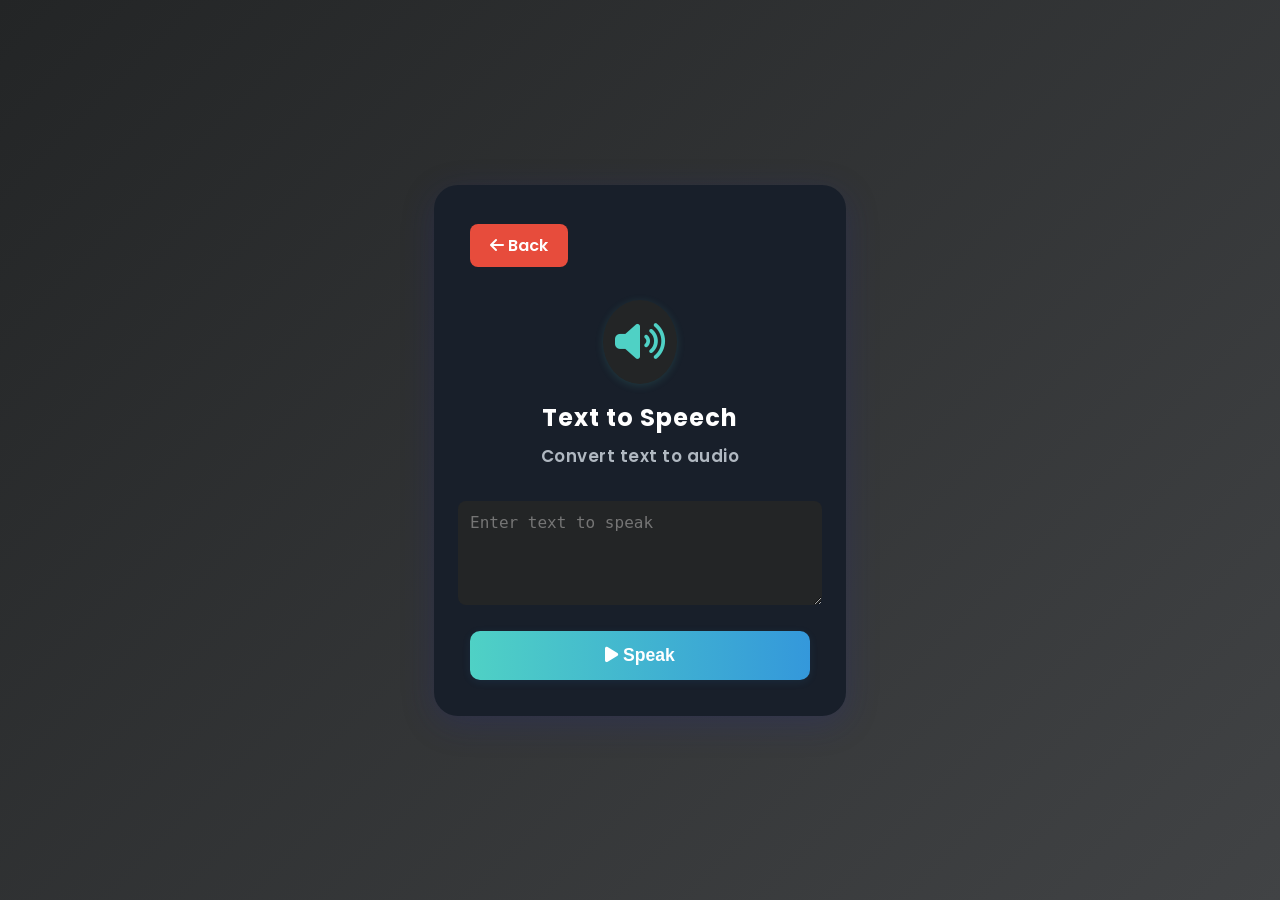
<file: text-to-speech.html>
<!DOCTYPE html>
<html lang="en">
<head>
  <meta charset="UTF-8" />
  <meta name="viewport" content="width=device-width, initial-scale=1.0"/>
  <title>WebLiv | Text to Speech</title>
  <link rel="stylesheet" href="https://cdnjs.cloudflare.com/ajax/libs/font-awesome/6.5.0/css/all.min.css">
  <link href="https://fonts.googleapis.com/css2?family=Poppins:wght@600;700&display=swap" rel="stylesheet">
  <style>
    body {
      margin: 0;
      padding: 0;
      background: linear-gradient(135deg, #232526 0%, #414345 100%);
      min-height: 100vh;
      font-family: 'Poppins', sans-serif;
      display: flex;
      justify-content: center;
      align-items: center;
    }
    .container {
      background: #181f2a;
      border-radius: 24px;
      box-shadow: 0 8px 32px 0 rgba(31, 38, 135, 0.25);
      padding: 48px 36px 36px 36px;
      display: flex;
      flex-direction: column;
      align-items: center;
      min-width: 340px;
      max-width: 95vw;
      gap: 32px;
    }
    .logo {
      display: flex;
      flex-direction: column;
      align-items: center;
      gap: 8px;
    }
    .logo-icon {
      font-size: 40px;
      color: #4fd1c5;
      background: #232526;
      border-radius: 50%;
      padding: 12px;
      box-shadow: 0 2px 8px rgba(79, 209, 197, 0.15);
    }
    .title {
      font-size: 1.5rem;
      font-weight: 700;
      color: #fff;
      letter-spacing: 1px;
      margin-top: 8px;
      margin-bottom: 0;
    }
    .subtitle {
      font-size: 1.05rem;
      color: #b0b8c1;
      margin-bottom: 0;
      margin-top: 0;
      font-weight: 600;
      letter-spacing: 0.5px;
    }
    .back-button {
      align-self: flex-start;
      margin-bottom: 10px;
    }
    .back-button a {
      text-decoration: none;
      background: #e74c3c;
      color: #fff;
      padding: 10px 20px;
      border-radius: 8px;
      font-size: 1rem;
      font-weight: 600;
      transition: background 0.3s;
    }
    .back-button a:hover {
      background: #c0392b;
    }
    .tts-section {
      width: 100%;
      display: flex;
      flex-direction: column;
      gap: 18px;
      align-items: center;
    }
    .tts-section textarea {
      width: 100%;
      min-height: 80px;
      padding: 12px;
      border-radius: 8px;
      border: none;
      font-size: 1rem;
      background: #232526;
      color: #fff;
      margin-bottom: 8px;
      resize: vertical;
    }
    .tts-section button {
      width: 100%;
      padding: 14px 0;
      background: linear-gradient(90deg, #4fd1c5 0%, #3498db 100%);
      border: none;
      border-radius: 10px;
      color: #fff;
      font-size: 1.1rem;
      font-weight: 600;
      cursor: pointer;
      box-shadow: 0 2px 8px rgba(52, 152, 219, 0.10);
      transition: transform 0.13s, box-shadow 0.13s, background 0.25s;
      outline: none;
    }
    .tts-section button:hover, .tts-section button:focus {
      background: linear-gradient(90deg, #3498db 0%, #4fd1c5 100%);
      transform: translateY(-2px) scale(1.03);
      box-shadow: 0 6px 24px rgba(52, 152, 219, 0.18);
    }
    @media (max-width: 500px) {
      .container {
        padding: 24px 8px 18px 8px;
        min-width: unset;
      }
      .title {
        font-size: 1.1rem;
      }
      .tts-section button {
        font-size: 1rem;
        padding: 11px 0;
      }
    }
  </style>
</head>
<body>
  <div class="container">
    <div class="back-button"><a href="index.html"><i class="fas fa-arrow-left"></i> Back</a></div>
    <div class="logo">
      <span class="logo-icon"><i class="fas fa-volume-up"></i></span>
      <h1 class="title">Text to Speech</h1>
      <p class="subtitle">Convert text to audio</p>
    </div>
    <form class="tts-section" id="ttsForm" autocomplete="off">
      <textarea id="ttsText" placeholder="Enter text to speak" required></textarea>
      <button type="submit"><i class="fas fa-play"></i> Speak</button>
    </form>
  </div>
  <script>
    const ttsForm = document.getElementById('ttsForm');
    const ttsText = document.getElementById('ttsText');
    ttsForm.addEventListener('submit', function(e) {
      e.preventDefault();
      const text = ttsText.value.trim();
      if (!text) return;
      const utterance = new SpeechSynthesisUtterance(text);
      window.speechSynthesis.speak(utterance);
    });
  </script>
</body>
</html>
</file>
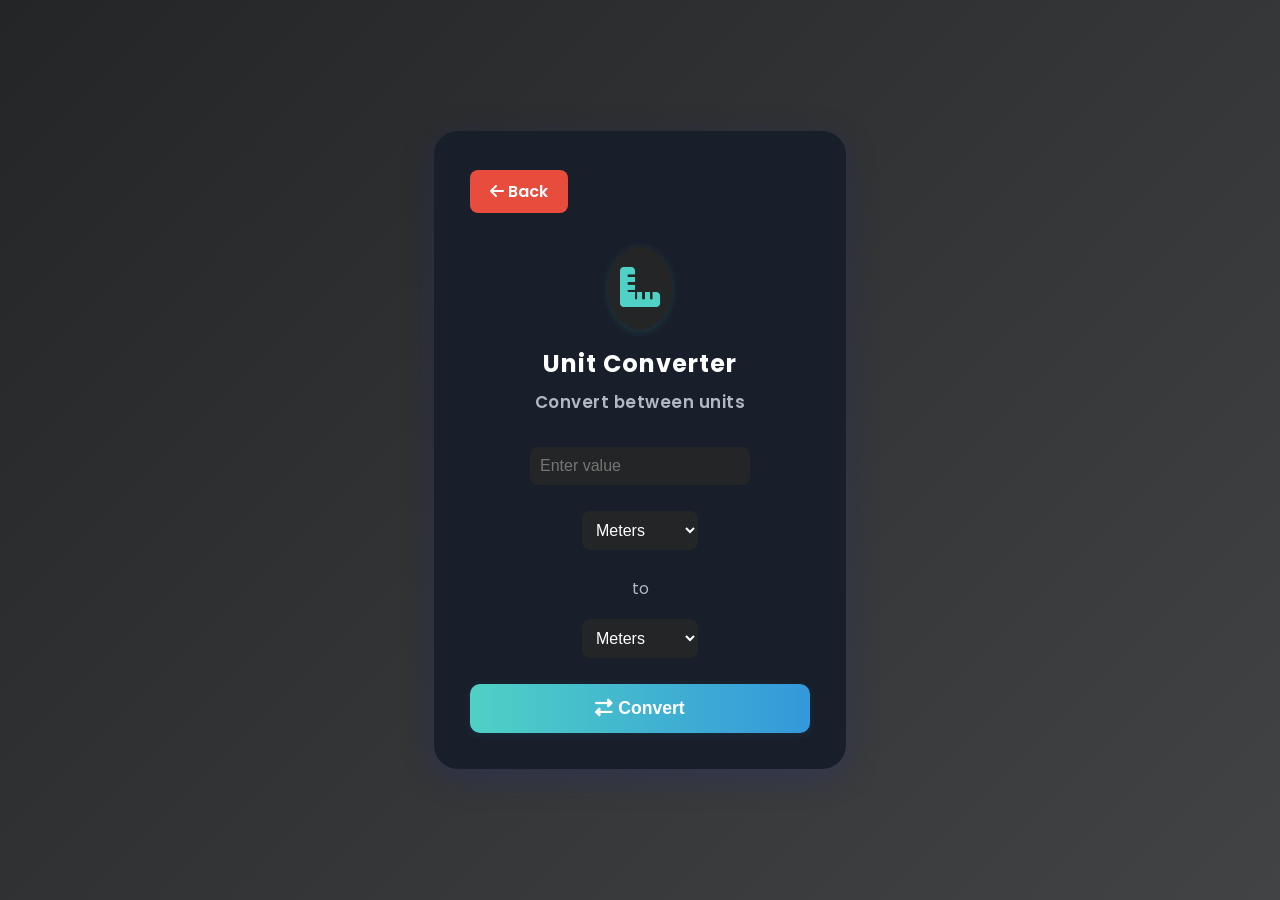
<file: unit-converter.html>
<!DOCTYPE html>
<html lang="en">
<head>
  <meta charset="UTF-8">
  <meta name="viewport" content="width=device-width, initial-scale=1.0">
  <title>WebLiv | Unit Converter</title>
  <link rel="stylesheet" href="https://cdnjs.cloudflare.com/ajax/libs/font-awesome/6.5.0/css/all.min.css">
  <link href="https://fonts.googleapis.com/css2?family=Poppins:wght@600;700&display=swap" rel="stylesheet">
  <style>
    body { margin: 0; padding: 0; background: linear-gradient(135deg, #232526 0%, #414345 100%); min-height: 100vh; font-family: 'Poppins', sans-serif; display: flex; justify-content: center; align-items: center; }
    .container { background: #181f2a; border-radius: 24px; box-shadow: 0 8px 32px 0 rgba(31, 38, 135, 0.25); padding: 48px 36px 36px 36px; display: flex; flex-direction: column; align-items: center; min-width: 340px; max-width: 95vw; gap: 32px; }
    .logo { display: flex; flex-direction: column; align-items: center; gap: 8px; }
    .logo-icon { font-size: 40px; color: #4fd1c5; background: #232526; border-radius: 50%; padding: 12px; box-shadow: 0 2px 8px rgba(79, 209, 197, 0.15); }
    .title { font-size: 1.5rem; font-weight: 700; color: #fff; letter-spacing: 1px; margin-top: 8px; margin-bottom: 0; }
    .subtitle { font-size: 1.05rem; color: #b0b8c1; margin-bottom: 0; margin-top: 0; font-weight: 600; letter-spacing: 0.5px; }
    .back-button { align-self: flex-start; margin-bottom: 10px; }
    .back-button a { text-decoration: none; background: #e74c3c; color: #fff; padding: 10px 20px; border-radius: 8px; font-size: 1rem; font-weight: 600; transition: background 0.3s; }
    .back-button a:hover { background: #c0392b; }
    .convert-section { width: 100%; display: flex; flex-direction: column; gap: 18px; align-items: center; }
    .convert-section input, .convert-section select { padding: 10px; border-radius: 8px; border: none; background: #232526; color: #fff; font-size: 1rem; margin-bottom: 8px; }
    .convert-section button { width: 100%; padding: 14px 0; background: linear-gradient(90deg, #4fd1c5 0%, #3498db 100%); border: none; border-radius: 10px; color: #fff; font-size: 1.1rem; font-weight: 600; cursor: pointer; box-shadow: 0 2px 8px rgba(52, 152, 219, 0.10); transition: transform 0.13s, box-shadow 0.13s, background 0.25s; outline: none; }
    .convert-section button:hover, .convert-section button:focus { background: linear-gradient(90deg, #3498db 0%, #4fd1c5 100%); transform: translateY(-2px) scale(1.03); box-shadow: 0 6px 24px rgba(52, 152, 219, 0.18); }
    .result-section { margin-top: 18px; background: #232526; border-radius: 12px; padding: 18px; color: #fff; font-size: 1.1rem; }
    @media (max-width: 500px) { .container { padding: 24px 8px 18px 8px; min-width: unset; } .title { font-size: 1.1rem; } .convert-section button { font-size: 1rem; padding: 11px 0; } }
  </style>
</head>
<body>
  <div class="container">
    <div class="back-button"><a href="index.html"><i class="fas fa-arrow-left"></i> Back</a></div>
    <div class="logo">
      <span class="logo-icon"><i class="fas fa-ruler-combined"></i></span>
      <h1 class="title">Unit Converter</h1>
      <p class="subtitle">Convert between units</p>
    </div>
    <form class="convert-section" id="convertForm" autocomplete="off">
      <input type="number" id="inputValue" placeholder="Enter value" required />
      <select id="fromUnit">
        <option value="m">Meters</option>
        <option value="km">Kilometers</option>
        <option value="ft">Feet</option>
        <option value="mi">Miles</option>
      </select>
      <span style="color:#b0b8c1;">to</span>
      <select id="toUnit">
        <option value="m">Meters</option>
        <option value="km">Kilometers</option>
        <option value="ft">Feet</option>
        <option value="mi">Miles</option>
      </select>
      <button type="submit"><i class="fas fa-exchange-alt"></i> Convert</button>
    </form>
    <div id="resultSection" class="result-section" style="display:none;"></div>
  </div>
  <script>
    const convertForm = document.getElementById('convertForm');
    const inputValue = document.getElementById('inputValue');
    const fromUnit = document.getElementById('fromUnit');
    const toUnit = document.getElementById('toUnit');
    const resultSection = document.getElementById('resultSection');
    const factors = {
      m: 1,
      km: 1000,
      ft: 0.3048,
      mi: 1609.34
    };
    convertForm.addEventListener('submit', function(e) {
      e.preventDefault();
      const value = parseFloat(inputValue.value);
      if (isNaN(value)) return;
      const from = fromUnit.value;
      const to = toUnit.value;
      const meters = value * factors[from];
      const result = meters / factors[to];
      resultSection.style.display = 'block';
      resultSection.textContent = `${value} ${from} = ${result.toFixed(4)} ${to}`;
    });
  </script>
</body>
</html>
</file>
<file: style.css>
@import url('https://fonts.googleapis.com/css2?family=Poppins:wght@400;600&display=swap');

body {
  font-family: 'Poppins', sans-serif;
  background-color: #f8f9fa;
  color: #343a40;
  margin: 0;
  padding: 0;
}

.navbar {
  margin-bottom: 2rem;
}

.card {
  border: none;
  border-radius: 0.5rem;
  box-shadow: 0 0.125rem 0.25rem rgba(0, 0, 0, 0.075);
  transition: transform 0.2s ease-in-out, box-shadow 0.2s ease-in-out;
}

.card:hover {
  transform: translateY(-5px);
  box-shadow: 0 0.5rem 1rem rgba(0, 0, 0, 0.15);
}

.form-control, .form-select {
  border-radius: 0.5rem;
}

.btn {
  border-radius: 0.5rem;
}
</file>
